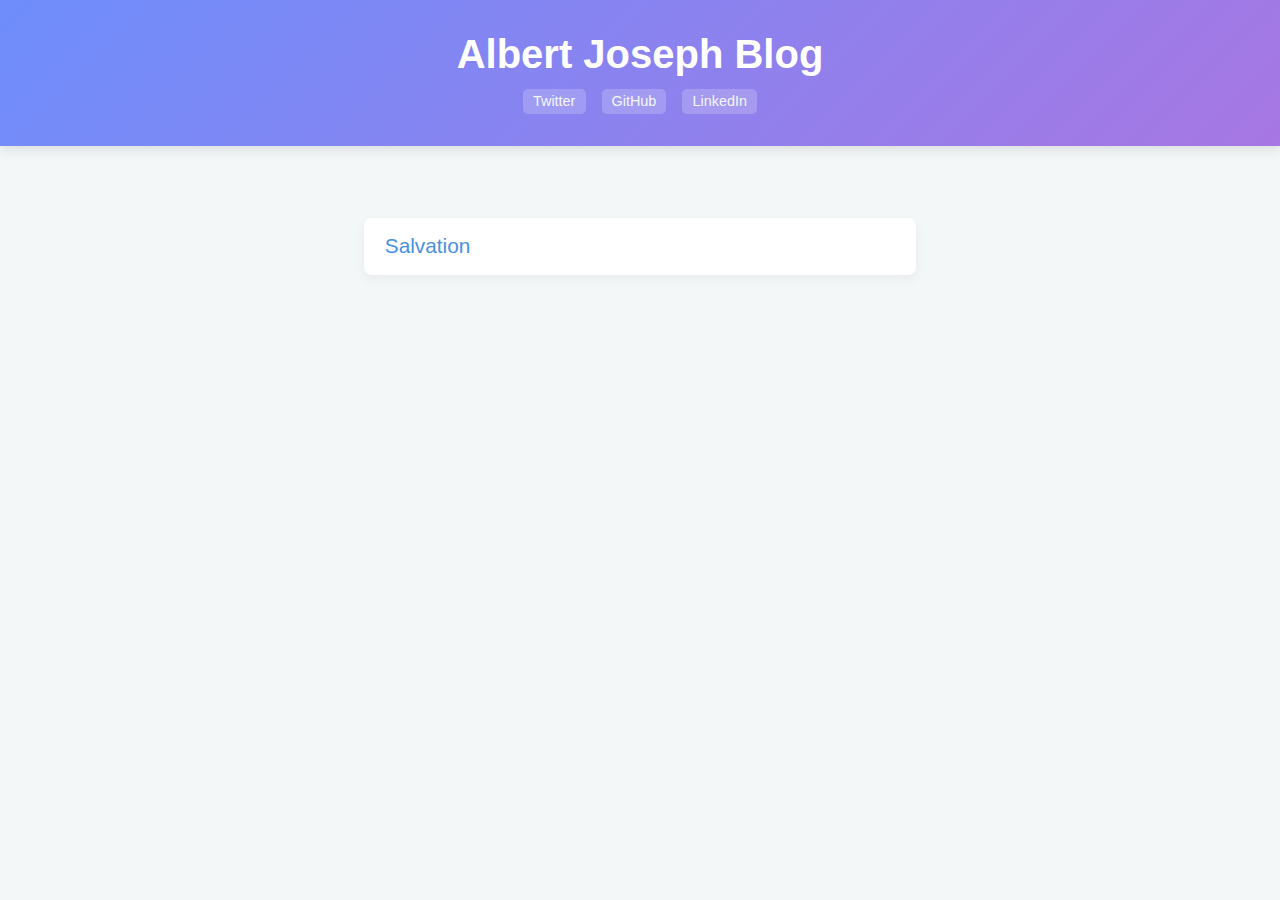
<file: index.html>
<!DOCTYPE html>
<html lang="en">
<head>
    <meta charset="UTF-8">
    <meta name="viewport" content="width=device-width, initial-scale=1.0">
    <title>Albert Joseph Blog</title>
    <link rel="stylesheet" href="style.css">
</head>
<body>
    <header>
        <h1>Albert Joseph Blog</h1>
        <div class="contact-links">
            <a href="https://twitter.com/albertjoseph908" target="_blank" rel="noopener">Twitter</a>
            <a href="https://github.com/abj908" target="_blank" rel="noopener">GitHub</a>
            <a href="https://www.linkedin.com/in/abj908/" target="_blank" rel="noopener">LinkedIn</a>
        </div>
    </header>

    <main>
        <section class="blog-links">
            <!-- <a href="blog1.html" class="blog-link">Blog Title 1</a> -->
            <a href="blog1.html" class="blog-link">Salvation</a>
        </section>
    </main>
</body>
</html>
</file>
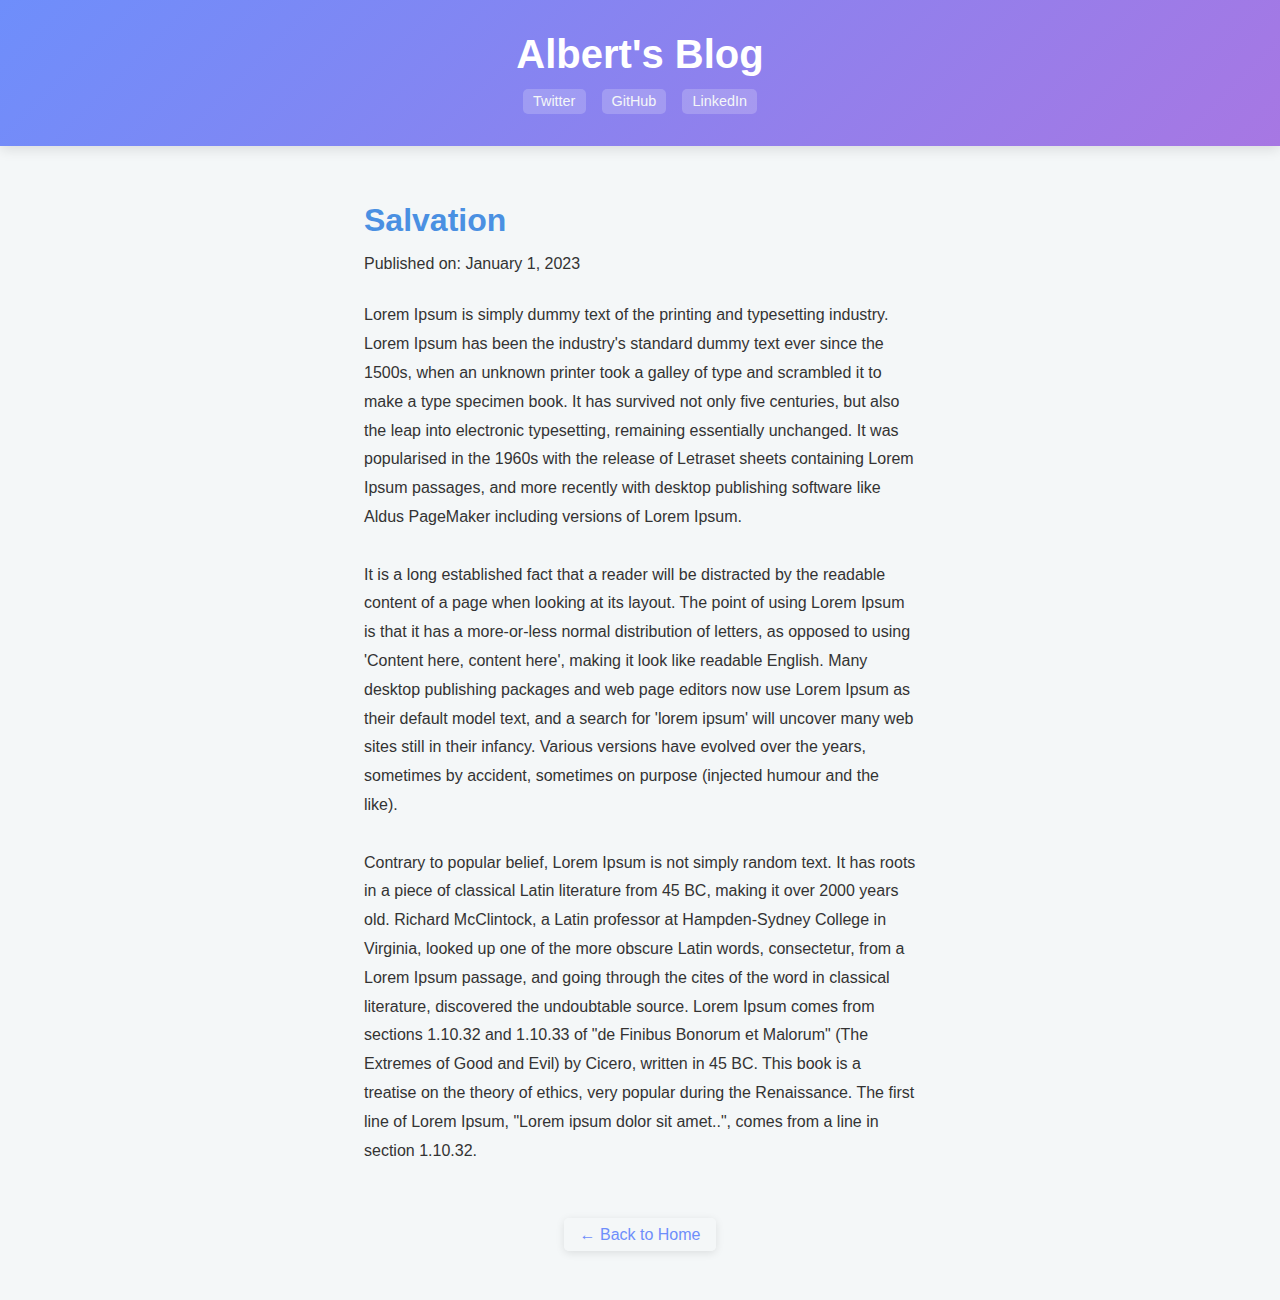
<file: blog1.html>
<!DOCTYPE html>
<html lang="en">
<head>
    <meta charset="UTF-8">
    <meta name="viewport" content="width=device-width, initial-scale=1.0">
    <title>Blog Title 1</title>
    <link rel="stylesheet" href="style.css">
</head>
<body>
    <header>
        <h1>Albert's Blog</h1>
        <div class="contact-links">
            <a href="https://twitter.com/albertjoseph908" target="_blank" rel="noopener">Twitter</a>
            <a href="https://github.com/abj908" target="_blank" rel="noopener">GitHub</a>
            <a href="https://www.linkedin.com/in/abj908/" target="_blank" rel="noopener">LinkedIn</a>
        </div>
    </header>

    <main>
        <article>
            <h2>Salvation</h2>
            <p>Published on: January 1, 2023</p>

            <p class="article-content">
Lorem Ipsum is simply dummy text of the printing and typesetting industry. Lorem Ipsum has been the industry's standard dummy text ever since the 1500s, when an unknown printer took a galley of type and scrambled it to make a type specimen book. It has survived not only five centuries, but also the leap into electronic typesetting, remaining essentially unchanged. It was popularised in the 1960s with the release of Letraset sheets containing Lorem Ipsum passages, and more recently with desktop publishing software like Aldus PageMaker including versions of Lorem Ipsum.

It is a long established fact that a reader will be distracted by the readable content of a page when looking at its layout. The point of using Lorem Ipsum is that it has a more-or-less normal distribution of letters, as opposed to using 'Content here, content here', making it look like readable English. Many desktop publishing packages and web page editors now use Lorem Ipsum as their default model text, and a search for 'lorem ipsum' will uncover many web sites still in their infancy. Various versions have evolved over the years, sometimes by accident, sometimes on purpose (injected humour and the like).

Contrary to popular belief, Lorem Ipsum is not simply random text. It has roots in a piece of classical Latin literature from 45 BC, making it over 2000 years old. Richard McClintock, a Latin professor at Hampden-Sydney College in Virginia, looked up one of the more obscure Latin words, consectetur, from a Lorem Ipsum passage, and going through the cites of the word in classical literature, discovered the undoubtable source. Lorem Ipsum comes from sections 1.10.32 and 1.10.33 of "de Finibus Bonorum et Malorum" (The Extremes of Good and Evil) by Cicero, written in 45 BC. This book is a treatise on the theory of ethics, very popular during the Renaissance. The first line of Lorem Ipsum, "Lorem ipsum dolor sit amet..", comes from a line in section 1.10.32.                
            </p>
        </article>

        <div class="back-link">
            <a href="index.html">← Back to Home</a>
        </div>
    </main>
</body>
</html>
</file>
<file: style.css>
/* Basic Reset */
* {
  margin: 0;
  padding: 0;
  box-sizing: border-box;
  font-family: 'Arial', sans-serif;
}

body {
  background-color: #f4f7f8;
  color: #333;
  display: flex;
  flex-direction: column;
  align-items: center;
  min-height: 100vh;
  margin: 0;
}

/* Full-Width Header with Gradient Background */
header {
  text-align: center;
  padding: 2em 1em;
  background: linear-gradient(135deg, #6e8efb, #a777e3);
  color: white;
  border-radius: 0; /* No rounded corners for full-width */
  box-shadow: 0 4px 12px rgba(0, 0, 0, 0.1);
  width: 100%;
}

header h1 {
  font-size: 2.5em;
  margin-bottom: 0.3em;
  font-weight: 700;
}

.contact-links {
  display: flex;
  justify-content: center;
  gap: 1em;
  margin-top: 0.5em;
}

.contact-links a {
  color: #f4f7f8;
  font-size: 0.9em;
  text-decoration: none;
  padding: 0.3em 0.7em;
  border-radius: 5px;
  background: rgba(255, 255, 255, 0.2);
  transition: background 0.3s ease, color 0.3s ease;
}

.contact-links a:hover {
  background: rgba(255, 255, 255, 0.4);
  color: #333;
}

/* Main Content Styling */
main {
  margin: 2em auto;
  max-width: 600px;
  width: 90%;
  padding: 1.5em;
}

.blog-links {
  display: flex;
  flex-direction: column;
  gap: 1em;
  margin-top: 1em;
}

/* Blog Link Styling */
.blog-link {
  font-size: 1.3em;
  font-weight: 500;
  color: #4a90e2;
  text-decoration: none;
  padding: 0.8em 1em;
  background-color: #ffffff;
  border-radius: 8px;
  box-shadow: 0 4px 12px rgba(0, 0, 0, 0.05);
  transition: transform 0.2s ease, box-shadow 0.2s ease, color 0.3s ease;
}

.blog-link:hover {
  transform: translateY(-3px);
  box-shadow: 0 6px 16px rgba(0, 0, 0, 0.1);
  color: #6e8efb;
}

.blog-link:active {
  transform: translateY(1px);
  box-shadow: 0 2px 8px rgba(0, 0, 0, 0.1);
}

/* Footer Styling */
footer {
  margin-top: auto;
  background-color: #6e8efb;
  color: white;
  text-align: center;
  padding: 1em;
  width: 100%;
}

footer p {
  font-size: 0.9em;
}

/* Responsive Design */
@media (max-width: 600px) {
  header h1 {
      font-size: 2em;
  }
  .blog-link {
      font-size: 1.1em;
  }
}
.back-link {
  margin-top: 2em;
  text-align: center;
}

.back-link a {
  font-size: 1em;
  color: #6e8efb;
  text-decoration: none;
  padding: 0.5em 1em;
  border-radius: 5px;
  background-color: #f4f7f8;
  box-shadow: 0 2px 8px rgba(0, 0, 0, 0.1);
  transition: background-color 0.3s, color 0.3s;
}

.back-link a:hover {
  background-color: #6e8efb;
  color: white;
}
/* Style for article heading */
article h2 {
font-size: 2em;
margin-bottom: 0.5em; /* Space below the title */
color: #4a90e2;
}

/* General paragraph styling in articles */
article .article-content {
font-family: 'Arial', sans-serif;
color: #333;
line-height: 1.8; /* Space between lines for readability */
margin-bottom: 0.1em; /* Space below each paragraph */
max-width: 70ch; /* Limits line length to around 70 characters */
white-space: pre-wrap; /* Preserves whitespace and line breaks */
}
</file>
